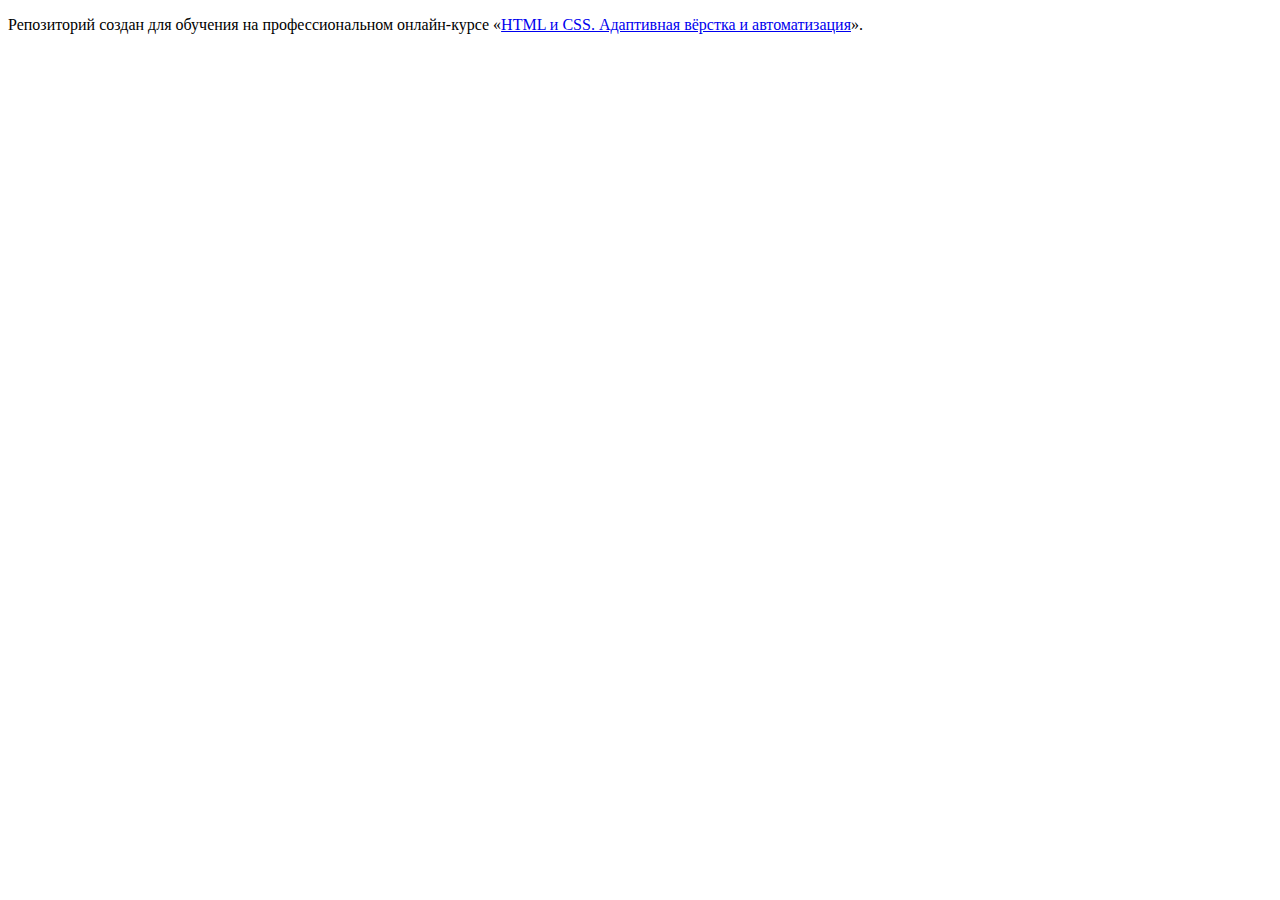
<file: 1/index.html>
<!DOCTYPE html>
<html lang="ru">
  <head>
    <meta charset="utf-8">
    <title>HTML Academy: Кэт энерджи</title>
    <base href="https://htmlacademy-adaptive.github.io/1700741-cat-energy-25/1/">
</head>
  <body>

    <p>Репозиторий создан для обучения на профессиональном онлайн‑курсе «<a href="https://htmlacademy.ru/intensive/adaptive">HTML и CSS. Адаптивная вёрстка и автоматизация</a>».</p>

  </body>
</html>
</file>
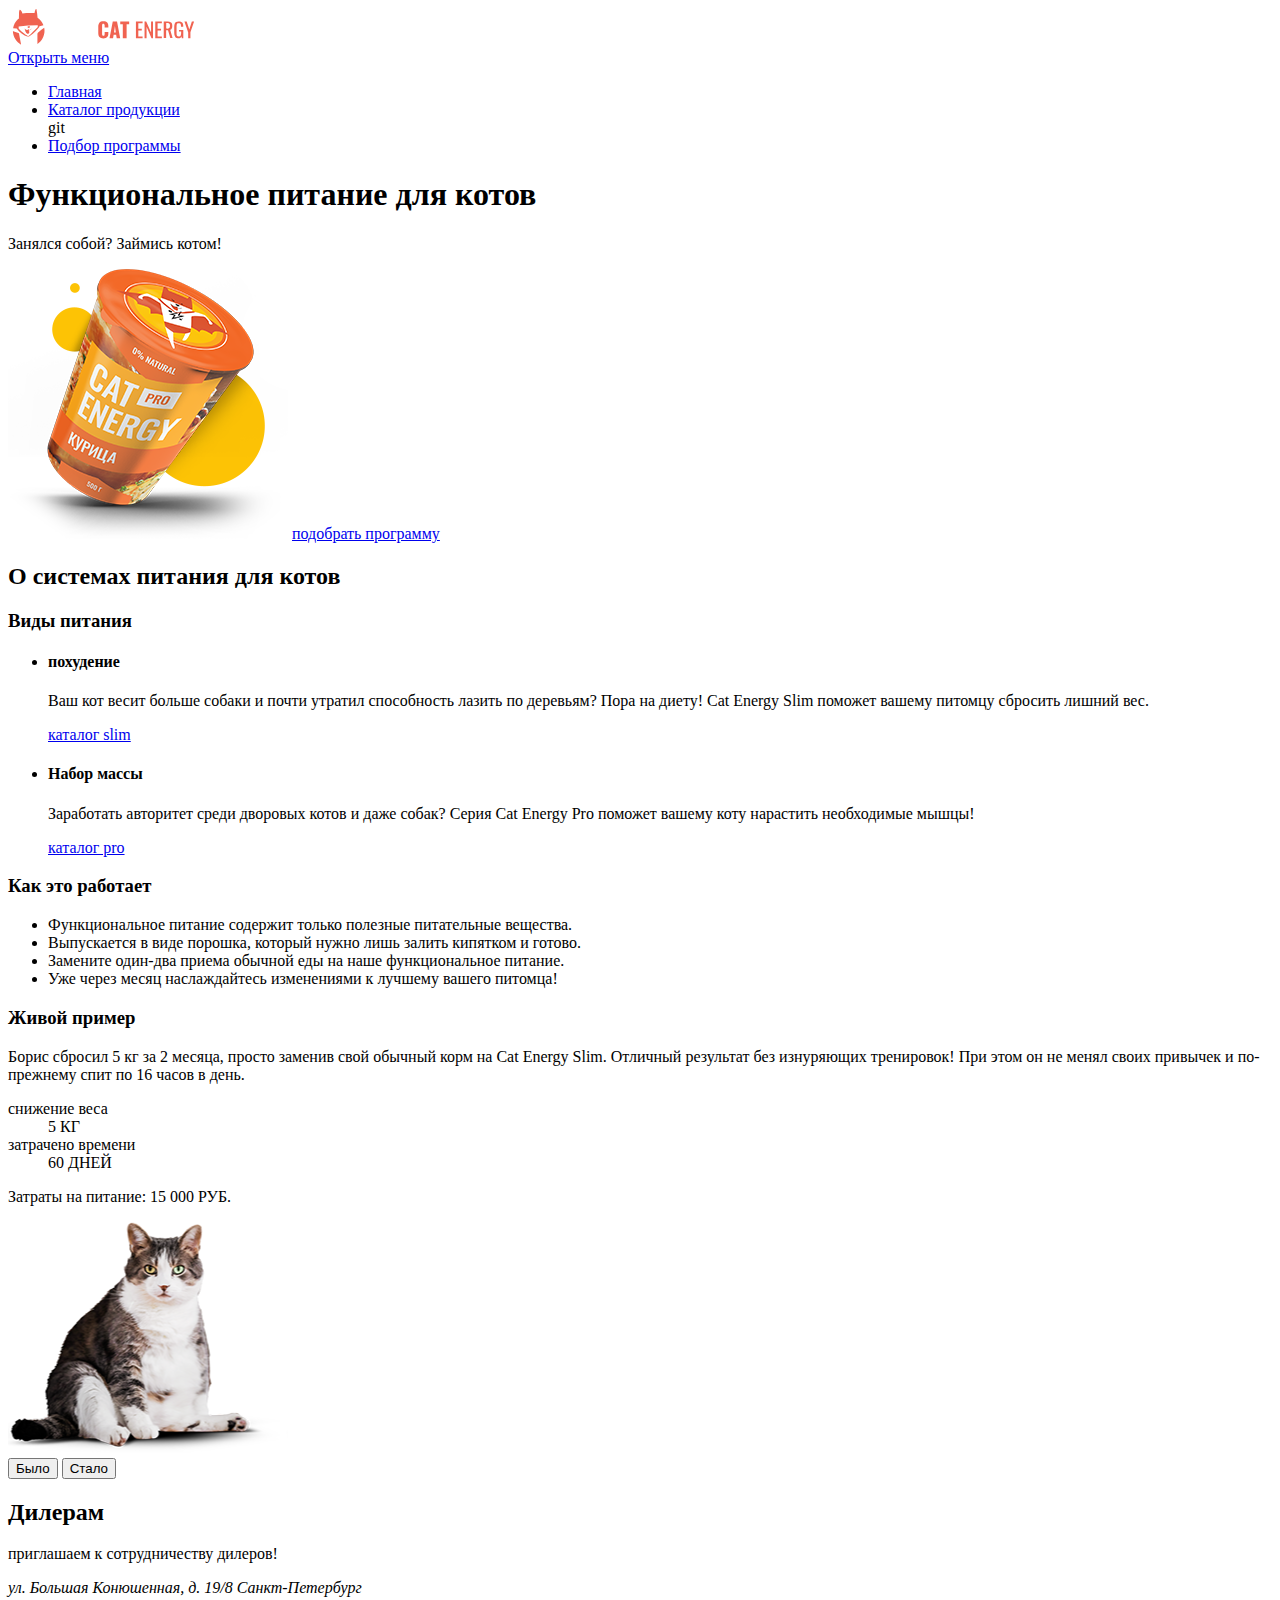
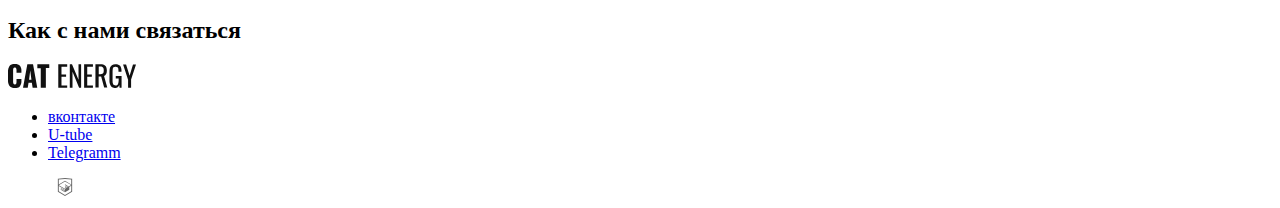
<file: 2/index.html>
<!DOCTYPE html>
<html class="page" lang="ru">

<head>
  <meta charset="UTF-8">
  <meta http-equiv="X-UA-Compatible" content="IE=edge">
  <meta name="viewport" content="width=device-width, initial-scale=1.0">
  <title>Document</title>
  <base href="https://htmlacademy-adaptive.github.io/1700741-cat-energy-25/2/">
</head>

<body class="page__body">
  <header class="main-header">
    <a class="main-header__logo-link" href="/">
      <img class="main-header__logo-image" src="img/logo-header.svg" width="191" height="37" alt="логотип cat energy">
    </a>
    <nav class="main-header__navigation navigation-mobile">
      <a class="navigation-mobile__toogle" href="form.html">
        <span class="visually-hidden">Открыть меню</span>
      </a>
      <ul class="navigation-mobile__list">
        <li class="navigation-mobile__item mobile-menu">
          <a class="mobile-menu__title" href="/">Главная</a>
        </li>
        <li class="navigation-mobile__item mobile-menu">
          <a class="mobile-menu__title" href="catalog.html">Каталог продукции</a>
        </li>
        git
        <li class="navigation-mobile__item mobile-menu">
          <a class="mobile-menu__title" href="form.html">Подбор программы</a>
        </li>
      </ul>
    </nav>
  </header>
  <main class="index-main">
    <section class="index-main__choose-programm choose-programm">
      <div class="choose-programm__wrapper">
        <h1 class="choose-programm__title">Функциональное питание для котов</h1>
        <p class="choose-programm__subtitle">Занялся собой? Займись котом!</p>
        <img class="choose-programm__image" src="img/catenergy.png" width="280" height="270" alt="Большая банка корма.">
        <a class="choose-programm__button button" href="form.html">
          подобрать программу
        </a>
      </div>
    </section>
    <h2 class="visually-hidden">О системах питания для котов</h2>
    <section class="index-main__sistems sistems">
      <h3 class="visually-hidden">Виды питания</h3>
      <ul class="sistems__list">
        <li class="sistems__item sistem">
          <div class="sistem__icon sistem__icon--slim">
          </div>
          <h4 class="sistem__title">похудение</h4>
          <p class="sistem__description">Ваш кот весит больше собаки и почти утратил способность лазить по деревьям?
            Пора на диету! Cat Energy Slim поможет вашему питомцу сбросить лишний вес.</p>
          <a class="sistem__link" href="/">каталог slim </a>
        </li>
        <li class="sistems__item sistem">
          <div class="sistem__icon sistem__icon--mass">
          </div>
          <h4 class="sistem__title">Набор массы</h4>
          <p class="sistem__description">Заработать авторитет среди дворовых котов и даже собак? Серия Cat Energy Pro
            поможет вашему коту нарастить необходимые мышцы!</p>
          <a class="sistem__link" href="/">каталог pro</a>
        </li>
      </ul>
    </section>
    <section class="index-main__how-it-work how-it-work">
      <h3 class="visually-hidden">Как это работает</h3>
      <ul class="how-it-work__list">
        <li class="how-it-work__item">
          Функциональное питание содержит только полезные питательные вещества.
        </li>
        <li class="how-it-work__item">
          Выпускается в виде порошка, который нужно лишь залить кипятком и готово. </li>
        <li class="how-it-work__item">
          Замените один-два приема обычной еды на наше функциональное питание.
        </li>
        <li class="how-it-work__item">
          Уже через месяц наслаждайтесь изменениями к лучшему вашего питомца!
        </li>
      </ul>
    </section>
    <section class="index-main__example example">
      <h3 class="example__title">Живой пример</h3>
      <p class="example__description">Борис сбросил 5 кг за 2 месяца, просто заменив свой обычный корм на Cat Energy
        Slim. Отличный результат без изнуряющих тренировок! При этом он не менял своих привычек и по-прежнему спит по 16
        часов в день. </p>
      <dl class="example__results results">
        <dt class="results__characteristic">снижение веса</dt>
        <dd class="results__value">5 КГ</dd>
        <dt class="results__characteristic">затрачено времени</dt>
        <dd class="results__value">60 ДНЕЙ</dd>
      </dl>
      <p class="example__expences">Затраты на питание: 15 000 РУБ.</p>
      <img class="example__image image" src="img/catboris.png" width="280" height="232" alt="Кот Борис">
      <div class="example__range example-range">
        <button class="example-range__button" type="button">
          Было</button>
        <button class="example-range__button" type="button">
          Стало</button>
      </div>
    </section>
  </main>
  <footer class="main-footer">
    <section class="main-footer__invitation invitation">
      <h2 class="invitation__title visually-hidden">Дилерам</h2>
      <p class="invitation__description">приглашаем к сотрудничеству дилеров!
      </p>
      <address class="invitation__address">ул. Большая Конюшенная, д. 19/8 Санкт-Петербург</address>
      <div class="invitation__map"></div>
    </section>
    <section class="main-footer__contacts contacts">
      <h2 class="visually-hidden">Как с нами связаться</h2>
      <a class="contacts__link contacts-link" href="/">
        <img class="contacts-link__image" src="img/logo.svg" width="128" height="24" alt="Логотип"></a>
      <ul class="contacts__list socials">
        <li class="contacts__item"><a class="contacts__link contacts__link--vk" href="/"><span
              class="visually-hidden">вконтакте</span></a>
        </li>
        <li class="contacts__item"><a class="contacts__link contacts__link--utube" href="/"><span
              class="visually-hidden">U-tube</span></a>
        </li>
        <li class="contacts__item"><a class="contacts__link contacts__link--telegramm" href="/"><span
              class="visually-hidden">Telegramm</span></a>
        </li>
      </ul>
      <a class="contacts__link logo-htmlacademy" href="https://htmlacademy.ru/intensive/adaptive">
        <img class="logo-htmlacademy__image" src="img/logohtmlacademy.svg" width="114" height="18"
          alt="Логотип HTMLACADEMY">
      </a>
    </section>
  </footer>
</body>

</html>
</file>
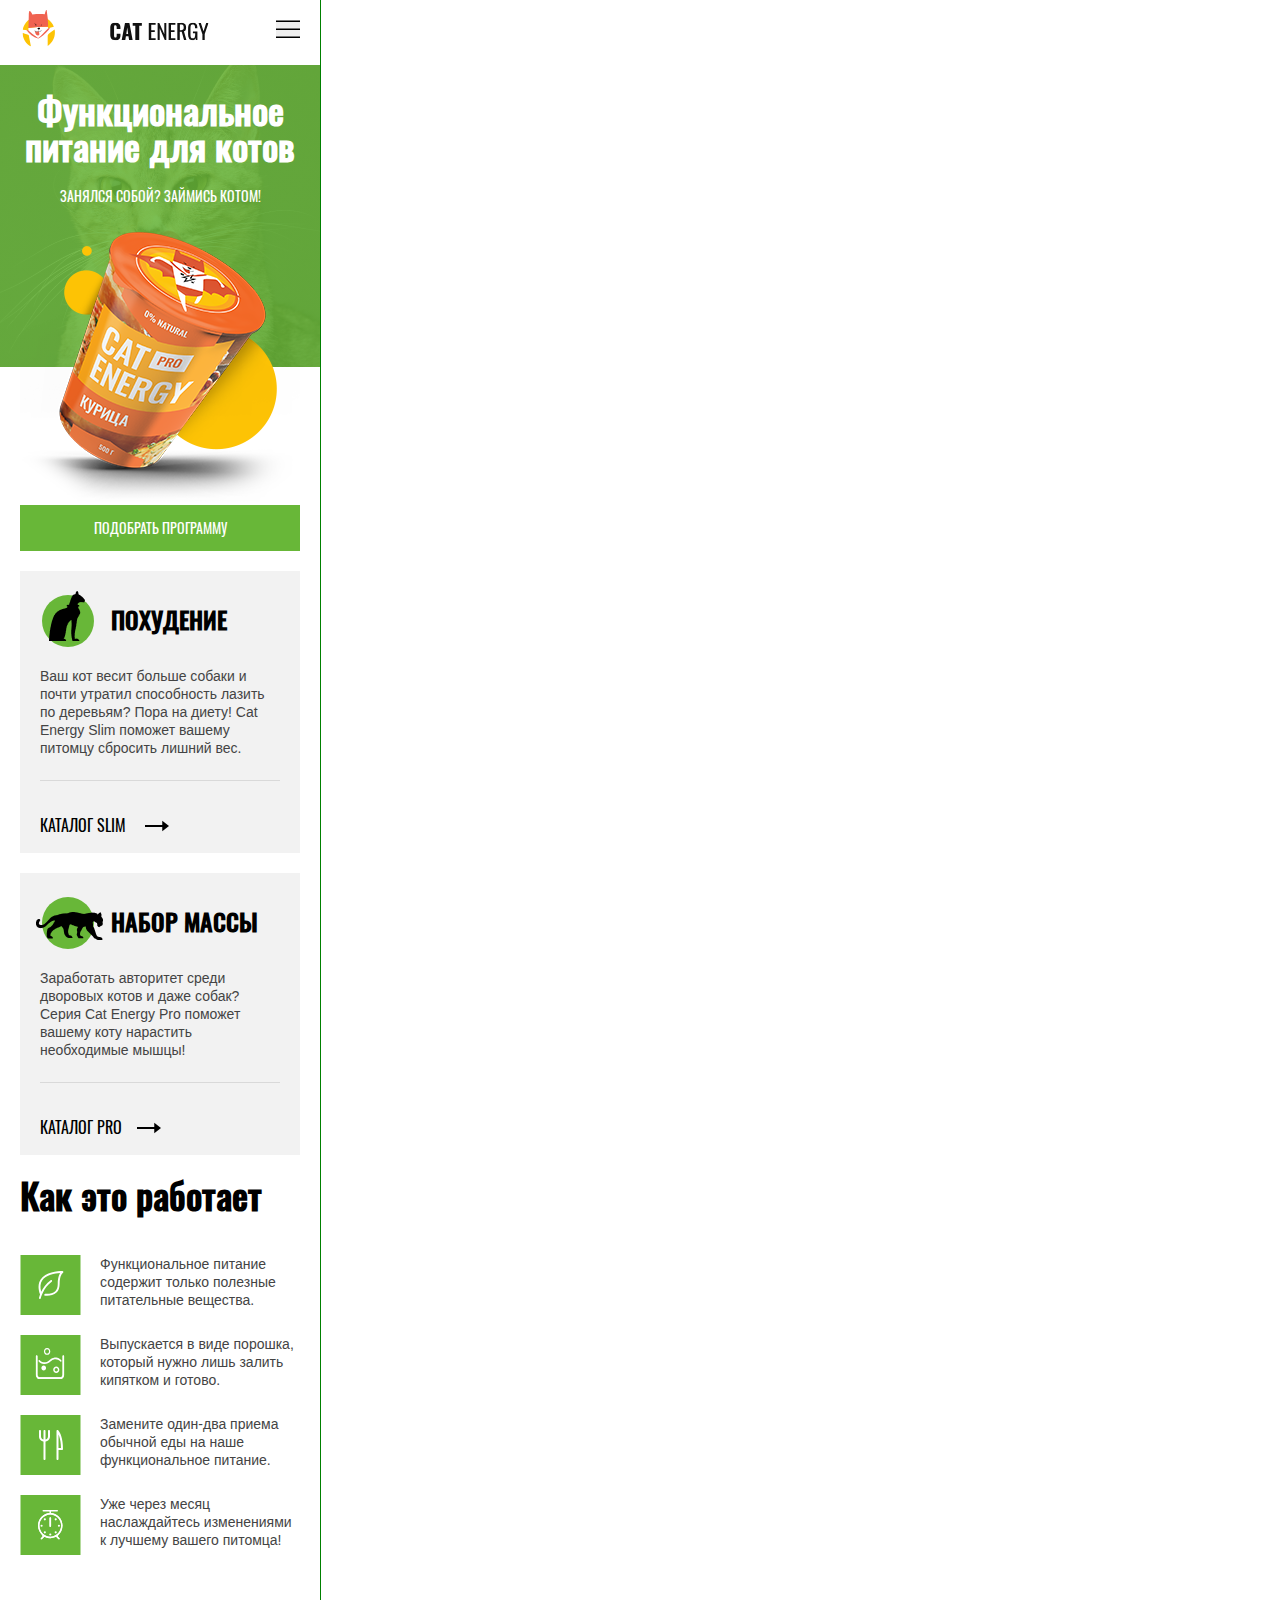
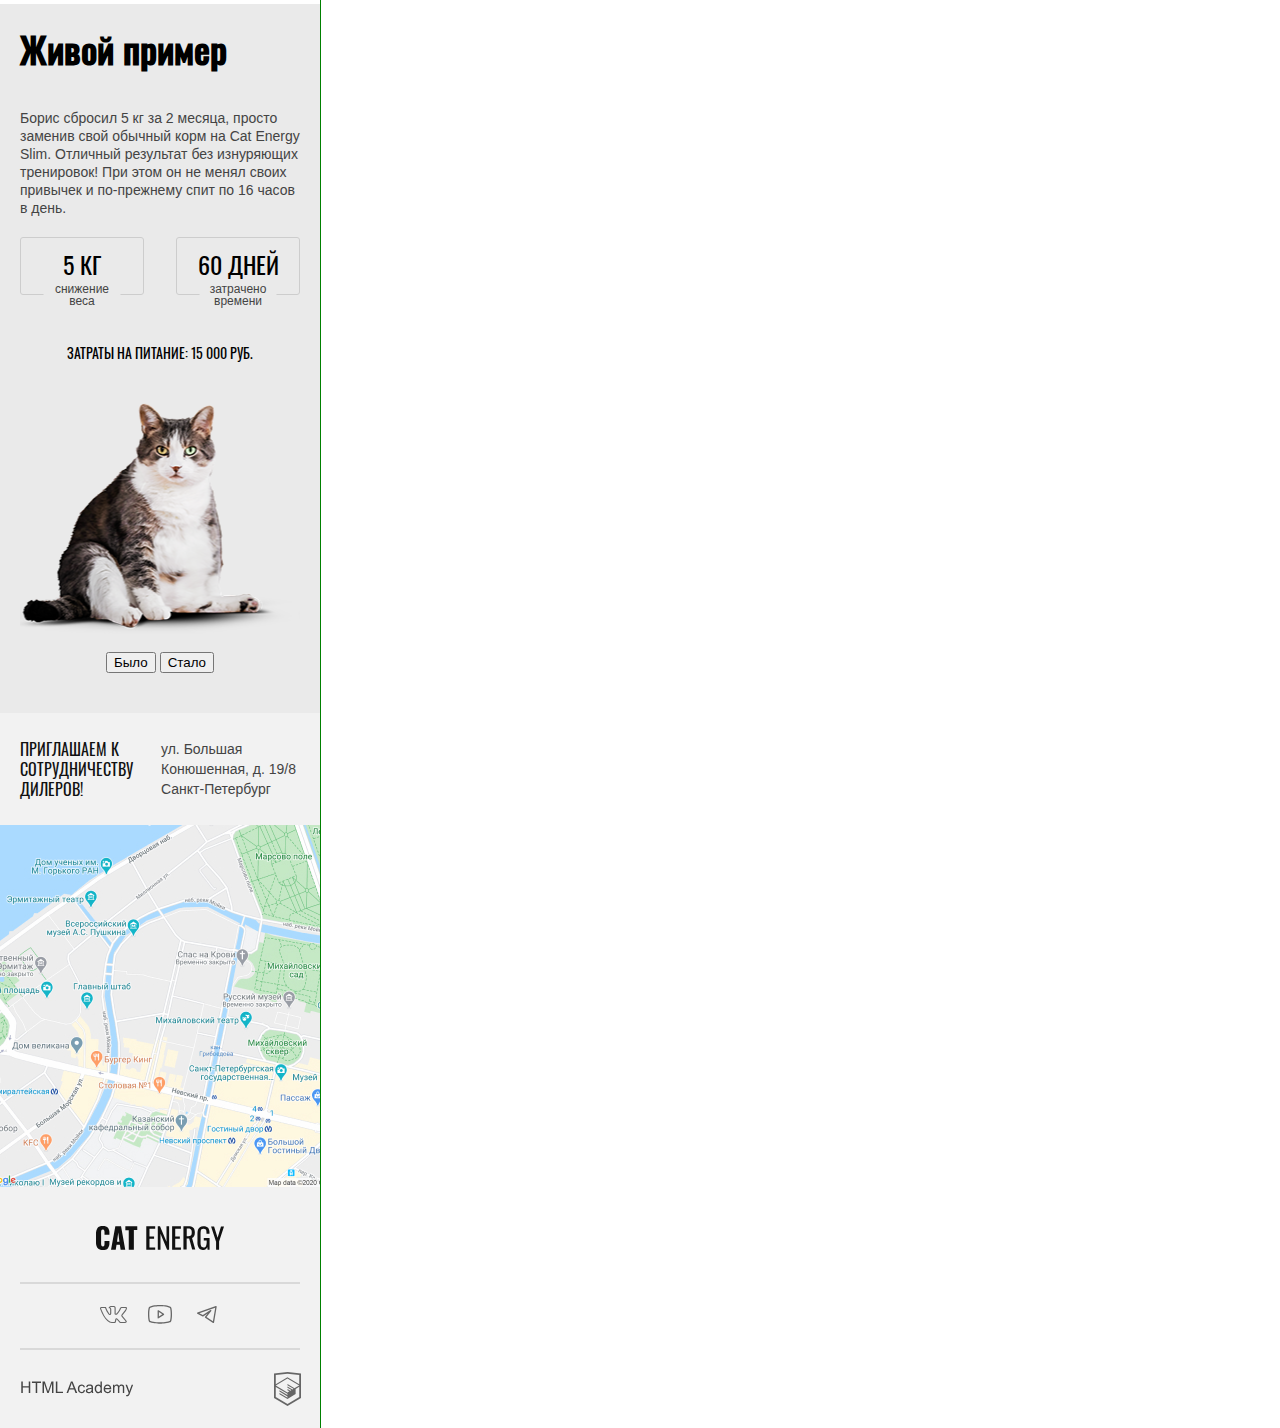
<file: 5/index.html>
<!DOCTYPE html>
<html class="page" lang="ru">

<head>
  <meta charset="UTF-8">
  <meta http-equiv="X-UA-Compatible" content="IE=edge">
  <meta name="viewport" content="width=device-width, initial-scale=1.0">
  <link rel="stylesheet" href="css/style.css">
  <title>Document</title>
  <base href="https://htmlacademy-adaptive.github.io/1700741-cat-energy-25/5/">
</head>

<body class="page__body">
  <header class="main-header">
    <a class="main-header__logo-link" href="/">
      <img class="main-header__logo-image" src="img/logo.svg" width="191" height="37" alt="логотип cat energy">
    </a>
    <nav class="main-header__navigation main-navigation">
      <button class="main-navigation__toogle" type="button">
        <span class="visually-hidden">Открыть меню</span>
      </button>
      <ul class="main-navigation__list hide">
        <li class="main-navigation__item">
          <a class="main-navigation__link" href="/">Главная</a>
        </li>
        <li class="main-navigation__item">
          <a class="main-navigation__link" href="catalog.html">Каталог продукции</a>
        </li>
        <li class="main-navigation__item">
          <a class="main-navigation__link" href="form.html">Подбор программы</a>
        </li>
      </ul>
    </nav>
  </header>
  <main class="index-main">
    <section class="index-main__choose-programm choose-programm">
      <div class="choose-programm__wrapper">
        <h1 class="choose-programm__title">Функциональ&shy;ное питание для котов</h1>
        <p class="choose-programm__subtitle">Занялся собой? Займись котом!</p>
      </div>
        <img class="choose-programm__image" src="img/catenergy.png" width="280" height="270" alt="Большая банка корма.">
        <a class="choose-programm__button button" href="form.html">
          подобрать программу
        </a>     
    </section>
    <h2 class="visually-hidden">О системах питания для котов</h2>
    <section class="index-main__sistems sistems">
      <h3 class="visually-hidden">Виды питания</h3>
      <ul class="sistems__list">
        <li class="sistems__item sistem">
            <div class="sistem__icon sistem__icon--slim">
            </div>
            <h4 class="sistem__title">похудение</h4>
          <p class="sistem__description">Ваш кот весит больше собаки и почти утратил способность лазить по деревьям?
            Пора на диету! Cat Energy Slim поможет вашему питомцу сбросить лишний вес.</p>
          <a class="sistem__link" href="/">каталог slim </a>
        </li>
        <li class="sistems__item sistem">
          <div class="sistem__icon sistem__icon--mass">
          </div>
          <h4 class="sistem__title">Набор массы</h4>
          <p class="sistem__description">Заработать авторитет среди дворовых котов и даже собак? Серия Cat Energy Pro
            поможет вашему коту нарастить необходимые мышцы!</p>
          <a class="sistem__link" href="/">каталог pro</a>
        </li>
      </ul>
    </section>
    <section class="index-main__how-it-work how-it-work">
      <h3 class="how-it-work__title">Как это работает</h3>
      <ul class="how-it-work__list">
        <li class="how-it-work__item how-it-work__item--iconleaf">
          Функциональное питание содержит только полезные питательные вещества.
        </li>
        <li class="how-it-work__item how-it-work__item--iconpowder">
          Выпускается в виде порошка, который нужно лишь залить кипятком и готово. </li>
        <li class="how-it-work__item how-it-work__item--iconspot">
          Замените один-два приема обычной еды на наше функциональное питание.
        </li>
        <li class="how-it-work__item how-it-work__item--iconwatch">
          Уже через месяц наслаждайтесь изменениями к лучшему вашего питомца!
        </li>
      </ul>
    </section>
    <section class="index-main__example example">
      <h3 class="example__title">Живой пример</h3>
      <p class="example__description">Борис сбросил 5 кг за 2 месяца, просто заменив свой обычный корм на Cat Energy
        Slim. Отличный результат без изнуряющих тренировок! При этом он не менял своих привычек и по-прежнему спит по 16
        часов в день. </p>
      <dl class="example__results results">
        <div class="results__wrapper">
        <dt class="results__characteristic">снижение веса</dt>
        <dd class="results__value">5 КГ</dd>
      </div>
      <div class="results__wrapper">
        <dt class="results__characteristic">затрачено времени</dt>
        <dd class="results__value">60 ДНЕЙ</dd>
      </div>      
      </dl>
      <p class="example__expences">Затраты на питание: 15 000 РУБ.</p>
      <img class="example__image example__image--was" src="img/catboris.png" width="280" height="232" alt="Кот Борис толстый">
      <img class="example__image example__image--become" src="img/catboris.png" width="280" height="232" alt="Кот Борис худой">
      <div class="example__range example-range">
        <button class="example-range__button" type="button">
          Было</button>
        <button class="example-range__button" type="button">
          Стало</button>
      </div>
    </section>
  </main>
  <footer class="main-footer">
    <section class="main-footer__invitation invitation">
      <h2 class="invitation__title visually-hidden">Дилерам</h2>
      <p class="invitation__description">приглашаем к сотрудниче&shy;ству дилеров!
      </p>
      <address class="invitation__address">ул. Большая Конюшенная, д. 19/8 Санкт-Петербург</address>      
    </section>
    <section class="main-footer__map">
      <h2 class="visually-hidden">Карта</h2>
    </section>
    <section class="main-footer__contacts contacts">
      <h2 class="visually-hidden">Как с нами связаться</h2>
      <a class="contacts__link contacts-link" href="/">
        <img class="contacts-link__image" src="img/footer-logo.svg" width="128" height="24" alt="Логотип">
      </a>
      <ul class="contacts__list socials">
        <li class="contacts__item"><a class="socials__link socials__link--vk" href="/"><span
              class="visually-hidden">вконтакте</span></a>
        </li>
        <li class="contacts__item"><a class="socials__link socials__link--utube" href="/"><span
              class="visually-hidden">U-tube</span></a>
        </li>
        <li class="contacts__item"><a class="socials__link socials__link--telegramm" href="/"><span
              class="visually-hidden">Telegramm</span></a>
        </li>
      </ul>
      <a class="contacts__link-htmlacademy" href="https://htmlacademy.ru/intensive/adaptive">
        <img class="contacts__htmlacademy-image" src="img/logo-htmlacademy.svg" width="114" height="18"
          alt="Логотип HTMLACADEMY">
      </a>
    </section>
  </footer>
</body>

</html>
</file>
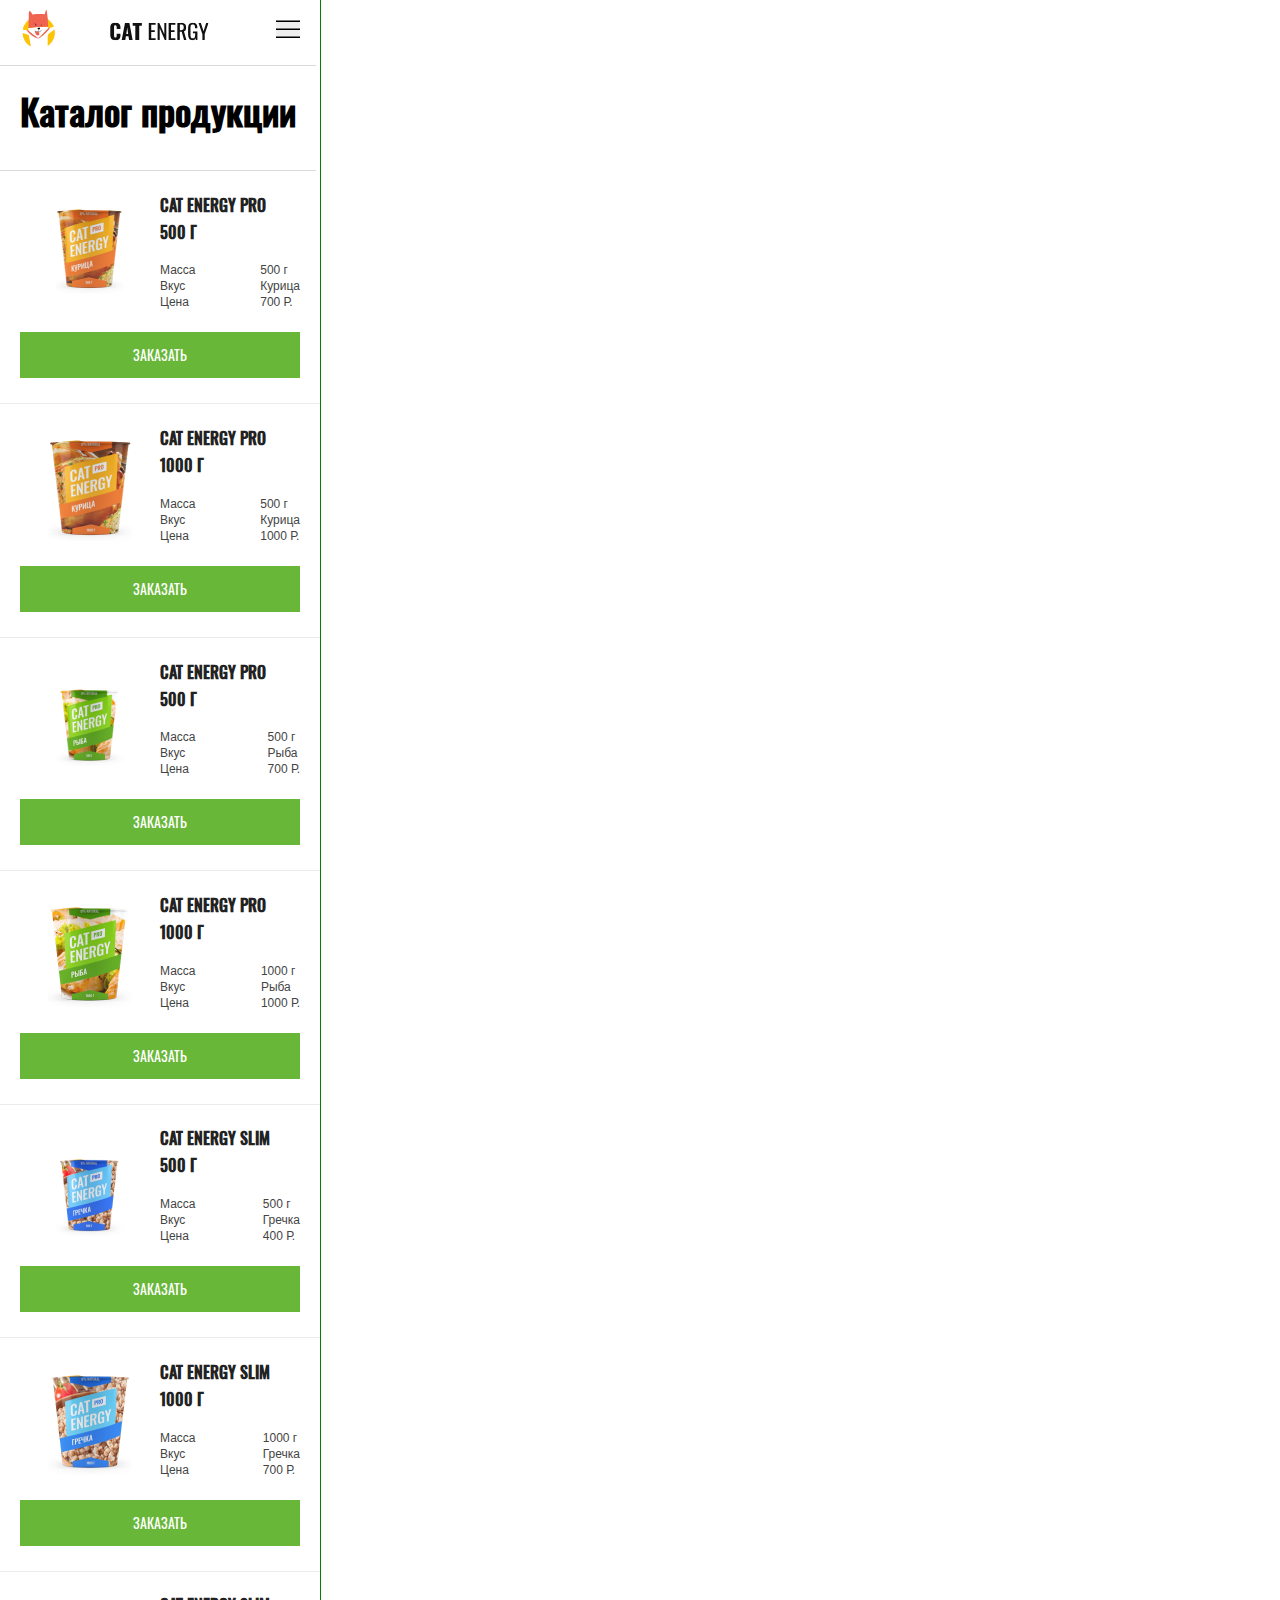
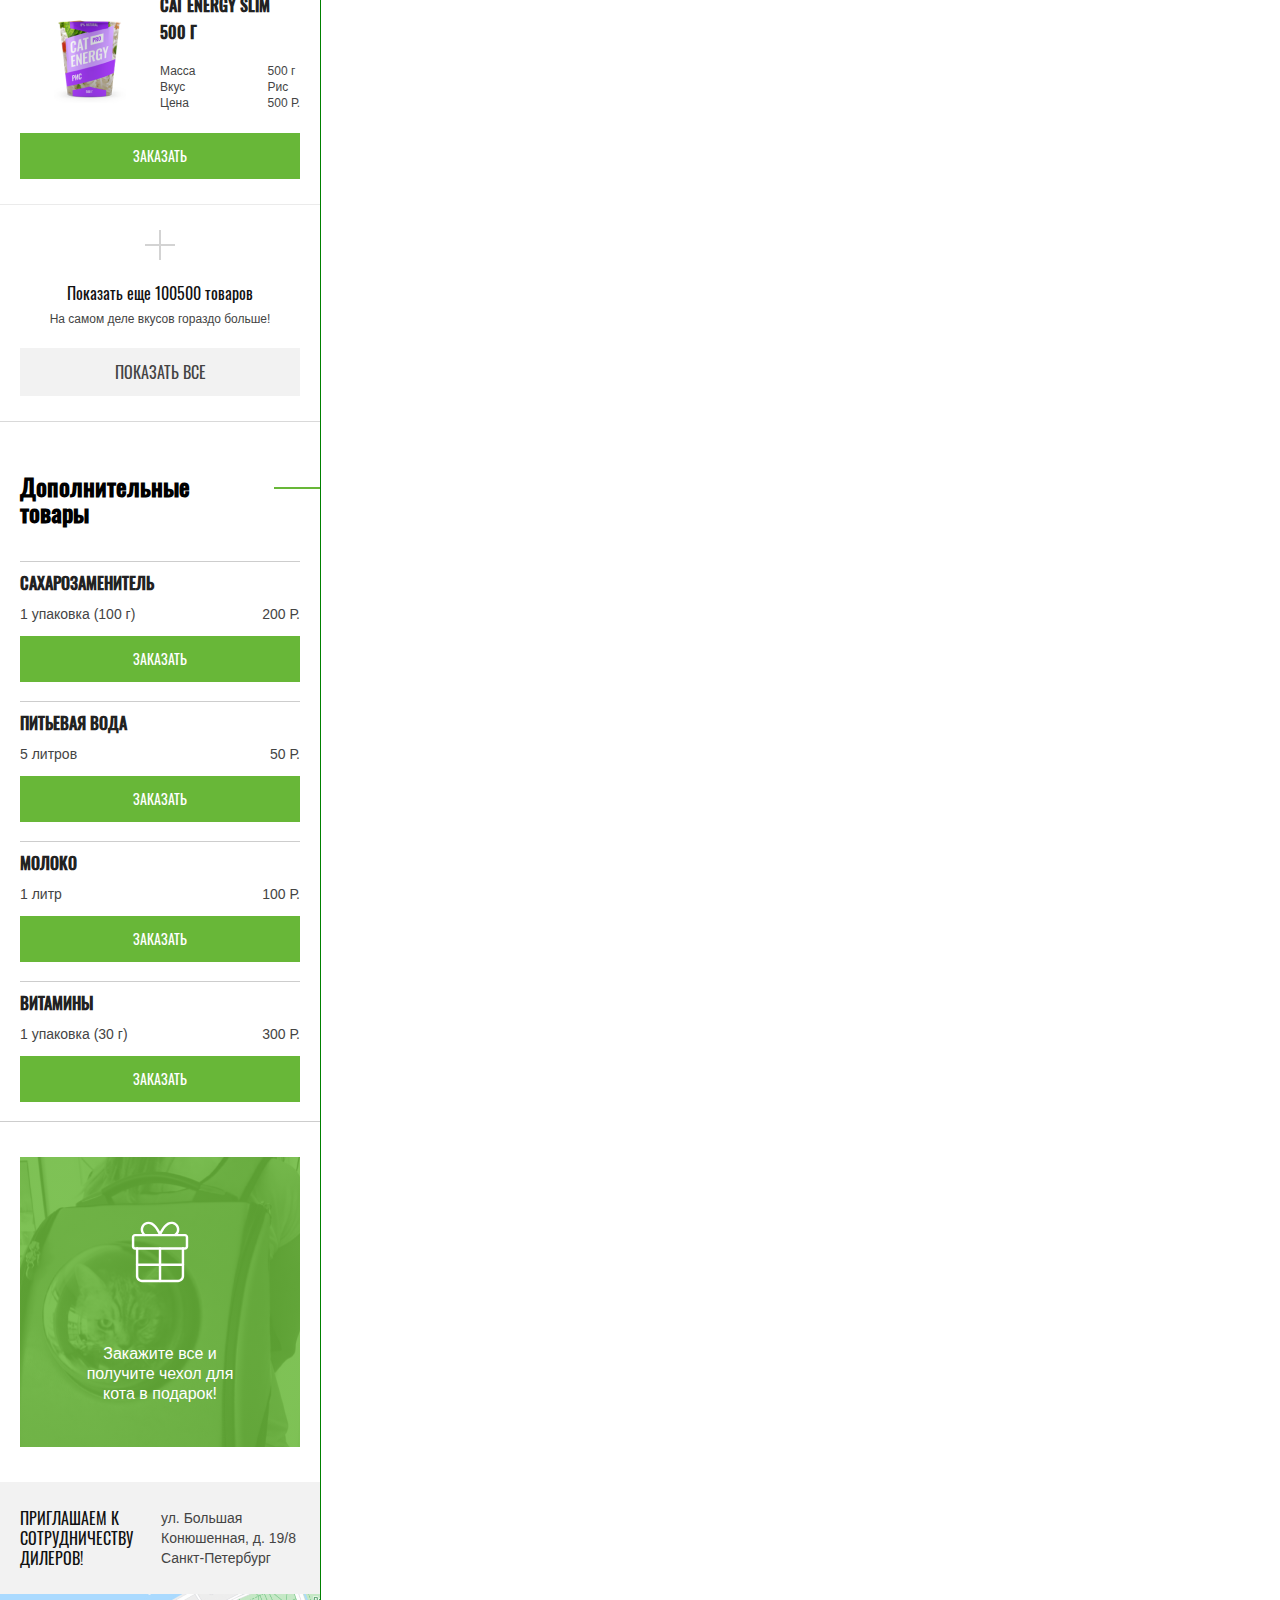
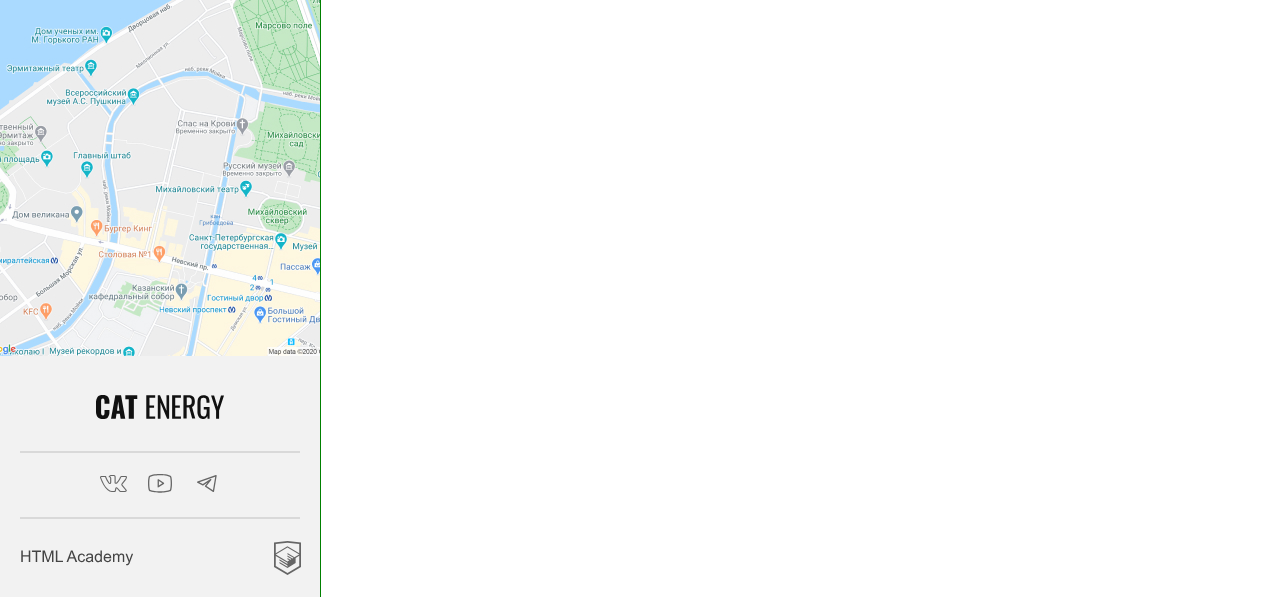
<file: 5/catalog.html>
<!DOCTYPE html>
<html class="page" lang="ru">

<head>
  <meta charset="UTF-8">
  <meta http-equiv="X-UA-Compatible" content="IE=edge">
  <meta name="viewport" content="width=device-width, initial-scale=1.0">
  <link rel="stylesheet" href="css/style.css">
  <title>Document</title>
  <base href="https://htmlacademy-adaptive.github.io/1700741-cat-energy-25/5/">
</head>

<body class="page__body">
  <header class="main-header">
    <a class="main-header__logo-link" href="/">
      <img class="main-header__logo-image" src="img/logo.svg" width="191" height="37" alt="логотип cat energy">
    </a>
    <nav class="main-header__navigation main-navigation">
      <button class="main-navigation__toogle" type="button">
        <span class="visually-hidden">Открыть меню</span>
      </button>
      <ul class="main-navigation__list hide">
        <li class="main-navigation__item">
          <a class="main-navigation__link" href="/">Главная</a>
        </li>
        <li class="main-navigation__item">
          <a class="main-navigation__link" href="catalog.html">Каталог продукции</a>
        </li>
        <li class="main-navigation__item">
          <a class="main-navigation__link" href="form.html">Подбор программы</a>
        </li>
      </ul>
    </nav>
  </header>
  <main class="catalog-main">
    <h1 class="catalog-main__main-title main-title">Каталог продукции</h1>
    <section class="catalog-main__catalog catalog">
      <h2 class="visually-hidden">Основные товары</h2>
      <div class="catalog__item product">
        <h3 class="product__title"><a class="product__link-title" href="product-page.html">
            Cat Energy PRO 500 г</a></h3>
        <dl class="product__characteristics">
          <dt class="product__parameter">
            Масса
          </dt>
          <dd class="product__value">
            500 г
          </dd>
          <dt class="product__parameter">
            Вкус
          </dt>
          <dd class="product__value">
            Курица
          </dd>
          <dt class="product__parameter">
            Цена
          </dt>
          <dd class="product__value">
            700 Р.
          </dd>
        </dl>
        <a class="product__link-image" href="product-page.html">
          <img class="product__image" src="img/product-han-500.png" width="140" height="112"
            alt="Питание с курицей 500 грамм.">
        </a>
        <a class="product__button button" href="form.html">Заказать</a>
      </div>
      <div class="catalog__item product">
        <h3 class="product__title">
          <a class="product__link-title" href="product-page.html">
            Cat Energy PRO 1000 г</a>
        </h3>
        <dl class="product__characteristics">
          <dt class="product__parameter">
            Масса
          </dt>
          <dd class="product__value">
            500 г
          </dd>
          <dt class="product__parameter">
            Вкус
          </dt>
          <dd class="product__value">
            Курица
          </dd>
          <dt class="product__parameter">
            Цена
          </dt>
          <dd class="product__value">
            1000 Р.
          </dd>
        </dl>
        <a class="product__link-image" href="product-page.html">
          <img class="product__image" src="img/product-han-1000.png" width="140" height="112"
            alt="питание с курицей 1000 грамм.">
        </a>
        <a class="product__button button" href="form.html">Заказать</a>
      </div>
      <div class="catalog__item product">
        <h3 class="product__title"><a class="product__link-title" href="product-page.html">
            Cat Energy PRO 500 г</a></h3>
        <dl class="product__characteristics">
          <dt class="product__parameter">
            Масса
          </dt>
          <dd class="product__value">
            500 г
          </dd>
          <dt class="product__parameter">
            Вкус
          </dt>
          <dd class="product__value">
            Рыба
          </dd>
          <dt class="product__parameter">
            Цена
          </dt>
          <dd class="product__value">
            700 Р.
          </dd>
        </dl>
        <a class="product__link-image" href="product-page.html">
          <img class="product__image" src="img/product-fish-500.png" width="140" height="112"
            alt="Питание с рыбой 500 грамм.">
        </a>
        <a class="product__button button" href="form.html">Заказать</a>
      </div>
      <div class="catalog__item product">

        <h3 class="product__title">
          <a class="product__link-title" href="product-page.html">
            Cat Energy PRO 1000 г</a>
        </h3>
        <dl class="product__characteristics">
          <dt class="product__parameter">
            Масса
          </dt>
          <dd class="product__value">
            1000 г
          </dd>
          <dt class="product__parameter">
            Вкус
          </dt>
          <dd class="product__value">
            Рыба
          </dd>
          <dt class="product__parameter">
            Цена
          </dt>
          <dd class="product__value">
            1000 Р.
          </dd>
        </dl>
        <a class="product__link-image" href="product-page.html">
          <img class="product__image" src="img/product-fish-1000.png" width="140" height="112"
            alt="Питание с рыбой 1000 грамм">
        </a>
        <a class="product__button button" href="form.html">Заказать</a>
      </div>
      <div class="catalog__item product">

        <h3 class="product__title">
          <a class="product__link-title" href="product-page.html">
            Cat Energy SLIM 500 г</a>
        </h3>
        <dl class="product__characteristics">
          <dt class="product__parameter">
            Масса
          </dt>
          <dd class="product__value">
            500 г
          </dd>
          <dt class="product__parameter">
            Вкус
          </dt>
          <dd class="product__value">
            Гречка
          </dd>
          <dt class="product__parameter">
            Цена
          </dt>
          <dd class="product__value">
            400 Р.
          </dd>
        </dl>
        <a class="product__link-image" href="product-page.html">
          <img class="product__image" src="img/product-buckwheat-500.png" width="140" height="112"
            alt="Питание с гречкой 500 грамм.">
        </a>
        <a class="product__button button" href="form.html">Заказать</a>
      </div>
      <div class="catalog__item product">

        <h3 class="product__title">
          <a class="product__link-title" href="product-page.html">
            Cat Energy SLIM 1000 г</a>
        </h3>
        <dl class="product__characteristics">
          <dt class="product__parameter">
            Масса
          </dt>
          <dd class="product__value">
            1000 г
          </dd>
          <dt class="product__parameter">
            Вкус
          </dt>
          <dd class="product__value">
            Гречка
          </dd>
          <dt class="product__parameter">
            Цена
          </dt>
          <dd class="product__value">
            700 Р.
          </dd>
        </dl>
        <a class="product__link-image" href="product-page.html">
          <img class="product__image" src="img/product-buckwheat-1000.png" width="140" height="112"
            alt="Питание с гречкой 1000 грамм.">
        </a>
        <a class="product__button button" href="form.html">Заказать</a>
      </div>
      <div class="catalog__item product">
        <h3 class="product__title">
          <a class="product__link-title" href="product-page.html">
            Cat Energy SLIM 500 г</a>
        </h3>
        <dl class="product__characteristics">
          <dt class="product__parameter">
            Масса
          </dt>
          <dd class="product__value">
            500 г
          </dd>
          <dt class="product__parameter">
            Вкус
          </dt>
          <dd class="product__value">
            Рис
          </dd>
          <dt class="product__parameter">
            Цена
          </dt>
          <dd class="product__value">
            500 Р.
          </dd>
        </dl>
        <a class="product__link-image" href="product-page.html">
          <img class="product__image" src="img/product-rice-500.png" width="140" height="112"
            alt="Питание с рисом 500 грамм.">
        </a>
        <a class="product__button button" href="form.html">Заказать</a>
      </div>
      <div class="catalog-main__show-more show-more">
        <div class="show-more__plus"></div>
        <span class="show-more__title">Показать еще 100500 товаров</span>
        <p class="show-more__description">На самом деле вкусов гораздо больше!</p>
        <a class="show-more__button button" href="catalog.html">Показать все</a>
      </div>
    </section>
    <section class="catalog-main__additional-goods additional-goods">
      <h2 class="additional-goods__title"><span class="additional-goods__title-content">Дополнительные товары</span></h2>
      <ul class="additional-goods__list">
        <li class="additional-goods__item additional-product">
          <h3 class="additional-product__title">Сахарозаменитель</h3>
          <p class="additional-product__description">
          <dl class="additional-product__characteristics">
            <dt class="additional-product__parameter">
              1 упаковка (100 г)
            </dt>
            <dd class="additional-product__price">
              200 Р.
            </dd>
          </dl>
          <a class="additional-product__button button" href="form.html">Заказать</a>
        </li>
        <li class="additional-goods__item additional-product">
          <h3 class="additional-product__title">Питьевая вода</h3>
          <p class="additional-product__description">
          <dl class="additional-product__characteristics">
            <dt class="additional-product__parameter">
              5 литров
            </dt>
            <dd class="additional-product__price">
              50 Р.
            </dd>
          </dl>
          <a class="additional-product__button button" href="form.html">Заказать</a>
        </li>
        <li class="additional-goods__item additional-product">
          <h3 class="additional-product__title">Молоко</h3>
          <p class="additional-product__description">
          <dl class="additional-product__characteristics">
            <dt class="additional-product__parameter">
              1 литр
            </dt>
            <dd class="additional-product__value">
              100 Р.
            </dd>
          </dl>
          <a class="additional-product__button button" href="form.html">Заказать</a>
        </li>
        <li class="additional-goods__item additional-product">
          <h3 class="additional-product__title">витамины</h3>
          <p class="additional-product__description">
          <dl class="additional-product__characteristics">
            <dt class="additional-product__parameter">
              1 упаковка (30 г)
            </dt>
            <dd class="additional-product__price">
              300 Р.
            </dd>
          </dl>
          <a class="additional-product__button button" href="form.html">Заказать</a>
        </li>
      </ul>
    </section>
    <section class="catalog-main__gift gift">
      <h2 class="visually-hidden">Подарок к покупке</h2>
      <p class="gift__description">Закажите все
        и получите чехол для
        кота в подарок!</p>
    </section>
  </main>
  <footer class="main-footer">
    <section class="main-footer__invitation invitation">
      <h2 class="invitation__title visually-hidden">Дилерам</h2>
      <p class="invitation__description">приглашаем к сотрудниче&shy;ству дилеров!
      </p>
      <address class="invitation__address">ул. Большая Конюшенная, д. 19/8 Санкт-Петербург</address>      
    </section>
    <section class="main-footer__map">
      <h2 class="visually-hidden">Карта</h2>
    </section>
    <section class="main-footer__contacts contacts">
      <h2 class="visually-hidden">Как с нами связаться</h2>
      <a class="contacts__link contacts-link" href="/">
        <img class="contacts-link__image" src="img/footer-logo.svg" width="128" height="24" alt="Логотип">
      </a>
      <ul class="contacts__list socials">
        <li class="contacts__item"><a class="socials__link socials__link--vk" href="/"><span
              class="visually-hidden">вконтакте</span></a>
        </li>
        <li class="contacts__item"><a class="socials__link socials__link--utube" href="/"><span
              class="visually-hidden">U-tube</span></a>
        </li>
        <li class="contacts__item"><a class="socials__link socials__link--telegramm" href="/"><span
              class="visually-hidden">Telegramm</span></a>
        </li>
      </ul>
      <a class="contacts__link-htmlacademy" href="https://htmlacademy.ru/intensive/adaptive">
        <img class="contacts__htmlacademy-image" src="img/logo-htmlacademy.svg" width="114" height="18"
          alt="Логотип HTMLACADEMY">
      </a>
    </section>
  </footer>
</body>

</html>
</file>
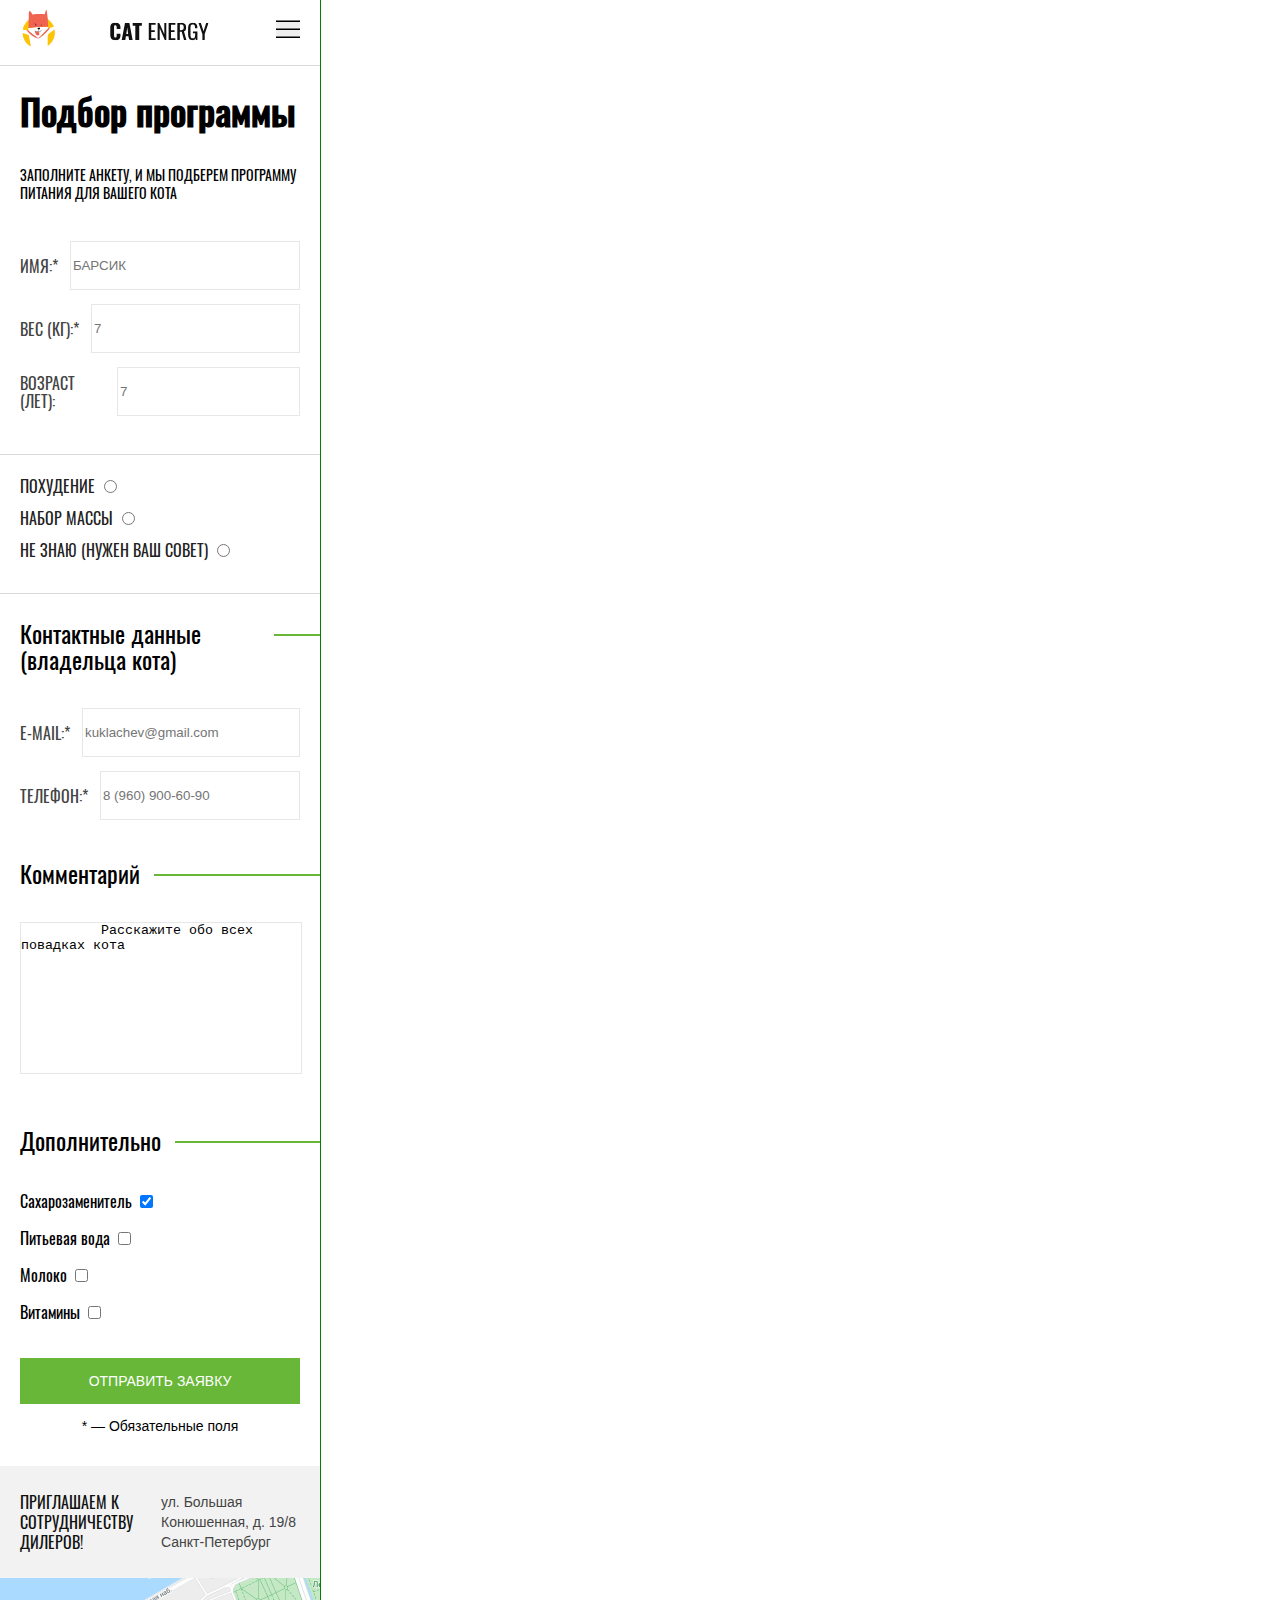
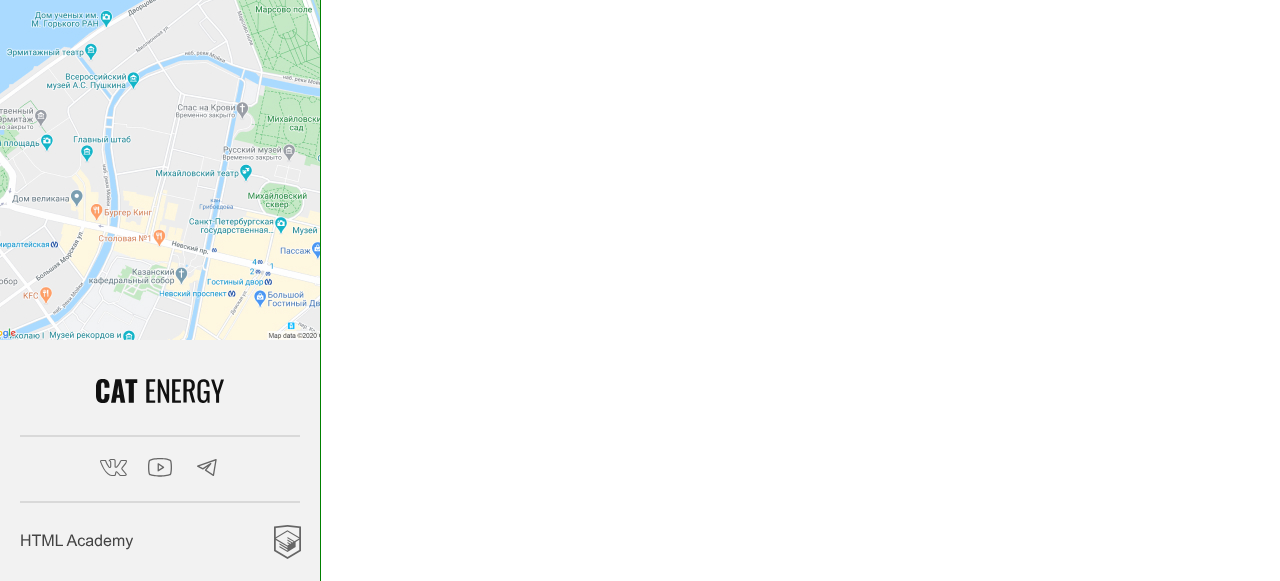
<file: 5/form.html>
<!DOCTYPE html>
<html class="page" lang="ru">

<head>
  <meta charset="UTF-8">
  <meta http-equiv="X-UA-Compatible" content="IE=edge">
  <meta name="viewport" content="width=device-width, initial-scale=1.0">
  <link rel="stylesheet" href="css/style.css">
  <title>Document</title>
  <base href="https://htmlacademy-adaptive.github.io/1700741-cat-energy-25/5/">
</head>

<body class="page__body">
  <header class="main-header">
    <a class="main-header__logo-link" href="/">
      <img class="main-header__logo-image" src="img/logo.svg" width="191" height="37" alt="логотип cat energy">
    </a>
    <nav class="main-header__navigation main-navigation">
      <button class="main-navigation__toogle" type="button">
        <span class="visually-hidden">Открыть меню</span>
      </button>
      <ul class="main-navigation__list hide">
        <li class="main-navigation__item">
          <a class="main-navigation__link" href="/">Главная</a>
        </li>
        <li class="main-navigation__item">
          <a class="main-navigation__link" href="catalog.html">Каталог продукции</a>
        </li>
        <li class="main-navigation__item">
          <a class="main-navigation__link" href="form.html">Подбор программы</a>
        </li>
      </ul>
    </nav>
  </header>
  <main class="form-main">
    <h1 class="form-main__main-title main-title">Подбор программы</h1>
    <p class="form-main__description">Заполните анкету, и мы подберем
      программу питания для вашего кота</p>
    <form class="form-main__form form" action="https://echo.htmlacademy.ru" method="post">
      <fieldset class="form__cat-data-fieldset">
        <legend class="visually-hidden">Данные кота</legend>
        <label class="form__cat-data">
          <span class="form__label">ИМЯ:*</span>
          <input class="form__input" type="text" placeholder="БАРСИК" required>
        </label>
        <label class="form__cat-data">
          <span class="form__label">Вес (кг):*</span>
          <input class="form__input" type="text" placeholder="7" required>
        </label>
        <label class="form__cat-data">
          <span class="form__label">Возраст (лет):</span>          
          <input class="form__input" type="text" placeholder="7">
        </label>
      </fieldset>
      <fieldset class="form__target-fieldset">
        <legend class="visually-hidden">Цели</legend>
        <label class="form__target">Похудение
          <input class="form__target-input input-radio" type="radio" name="target" value="slim">
        </label>
        <label class="form__target">Набор массы
          <input class="form__target-input input-radio" type="radio" name="target" value="mass">
        </label>
        <label class="form__target">Не знаю (Нужен ваш совет)
          <input class="form__target-input input-radio" type="radio" name="target" value="I-dont-know">
        </label>
      </fieldset>
      <fieldset class="form__owner-data-fieldset">
        <legend class="form__subtitle"><span class="form__subtitle-content">Контактные данные (владельца кота)</span>
          </legend>
        <label class="form__owner-data">
          <span class="form__label">E-mail:*</span>
          <input class="form__input" type="email" placeholder="kuklachev@gmail.com" required>
        </label>
        <label class="form__owner-data">
          <span class="form__label">Телефон:*</span>
          <input class="form__input" type="tel" placeholder="8 (960) 900-60-90" required>
        </label>
      </fieldset>
      <fieldset class="form__comment-fieldset">
        <legend class="form__subtitle"><span class="form__subtitle-content">Комментарий</span></legend>
        <textarea class="form__comment-textarea textarea" name="comment">
          Расскажите обо всех повадках кота
        </textarea>
      </fieldset>
      <fieldset class="form__additionally">
        <legend class="form__subtitle"><span class="form__subtitle-content">Дополнительно</span></legend>
        <label class="form__checkbox-label checkbox-label">Cахарозаменитель
          <input class="form__checkbox-input checkbox-input-checked" type="checkbox" name="additional-goods"
            value="sweetener" checked>
        </label>
        <label class="form__checkbox-label checkbox-label">Питьевая вода
          <input class="form__checkbox-input checkbox-input" type="checkbox" name="additional-goods" value="water">
        </label>
        <label class="form__checkbox-label checkbox-label">Молоко
          <input class="form__checkbox-input checkbox-input" type="checkbox" name="additional-goods" value="milk">
        </label>
        <label class="form__checkbox-label checkbox-label">Витамины
          <input class="form__checkbox-input checkbox-input" type="checkbox" name="additional-goods" value="vitamins">
        </label>
      </fieldset>
      <button class="form__button button" type="submit">Отправить заявку</button>
      <p class="form-main__footnote">* — Обязательные поля</p>
    </form>
  </main>
  <footer class="main-footer">
    <section class="main-footer__invitation invitation">
      <h2 class="invitation__title visually-hidden">Дилерам</h2>
      <p class="invitation__description">приглашаем к сотрудниче&shy;ству дилеров!
      </p>
      <address class="invitation__address">ул. Большая Конюшенная, д. 19/8 Санкт-Петербург</address>      
    </section>
    <section class="main-footer__map">
      <h2 class="visually-hidden">Карта</h2>
    </section>
    <section class="main-footer__contacts contacts">
      <h2 class="visually-hidden">Как с нами связаться</h2>
      <a class="contacts__link contacts-link" href="/">
        <img class="contacts-link__image" src="img/footer-logo.svg" width="128" height="24" alt="Логотип">
      </a>
      <ul class="contacts__list socials">
        <li class="contacts__item"><a class="socials__link socials__link--vk" href="/"><span
              class="visually-hidden">вконтакте</span></a>
        </li>
        <li class="contacts__item"><a class="socials__link socials__link--utube" href="/"><span
              class="visually-hidden">U-tube</span></a>
        </li>
        <li class="contacts__item"><a class="socials__link socials__link--telegramm" href="/"><span
              class="visually-hidden">Telegramm</span></a>
        </li>
      </ul>
      <a class="contacts__link-htmlacademy" href="https://htmlacademy.ru/intensive/adaptive">
        <img class="contacts__htmlacademy-image" src="img/logo-htmlacademy.svg" width="114" height="18"
          alt="Логотип HTMLACADEMY">
      </a>
    </section>
  </footer>
</body>

</html>
</file>
<file: 5/css/style.css>
@charset "UTF-8";
@font-face {
  font-family: "Oswald";
  src: local("oswald"), url("../fonts/oswaldmedium.woff2") format("woff2"), url("../fonts/oswaldmedium.woff") format("woff");
  font-style: normal;
  font-weight: 500;
}
@font-face {
  font-family: "Oswald";
  src: local("Oswald"), url("../fonts/oswaldregular.woff2") format("woff2"), url("../fonts/oswaldregular.woff") format("woff");
  font-style: normal;
  font-weight: 400;
}
.page {
  position: relative;
  min-width: 320px;
  width: 320px;
  min-height: 100%;
  margin: 0;
  padding: 0;
  outline: 1px solid green;
}

.page__body {
  display: flex;
  flex-direction: column;
  justify-content: flex-start;
  height: 100%;
  margin: 0;
  padding: 0;
  font-family: "Oswald", "Arial", sans-serif;
  color: #000000;
  font-weight: 400;
  font-style: normal;
}

.main-header {
  display: flex;
  flex-wrap: nowrap;
  justify-content: space-between;
  align-items: center;
  box-sizing: border-box;
  margin: 10px 20px 18px;
  padding: 0;
  /* outline: 1px solid red;*/
}

.main-header__logo-link {
  text-decoration: none;
}

.main-header__logo-image {
  display: block;
  border: none;
}
.main-header__logo-image:hover {
  opacity: 0.8;
}
.main-header__logo-image:active {
  opacity: 0.6;
}

/*не срабатывает изменение картинки при наведение, почему появляется серый фон*/
.main-navigation__toogle {
  display: block;
  width: 24px;
  height: 18px;
  margin-left: auto;
  background-image: url(../img/menu-mobile.svg);
  background-repeat: no-repeat;
  background-color: none;
  border: none;
}
.main-navigation__toogle:hover, .main-navigation__toogle:active, .main-navigation__toogle:focus {
  background-image: url(../img/close-menu.svg);
  background-color: none;
}

.main-navigation__list {
  position: absolute;
  display: flex;
  flex-direction: column;
  top: 48px;
  right: 0;
  left: 0;
  background-color: #ffffff;
  list-style-type: none;
}

.main-navigation__item {
  border-top: 1px solid #e6e6e6;
  padding-top: 24px;
  padding-bottom: 24px;
  vertical-align: center;
  text-align: center;
}

.main-navigation__link {
  font-family: "Oswald", "Arial", sans-serif;
  font-size: 20px;
  line-height: 20px;
  font-weight: 500;
  text-transform: uppercase;
  text-decoration: none;
  color: #000000;
}
.main-navigation__link:active {
  opacity: 0.6;
}
.main-navigation__link:visited {
  opacity: 0.3;
}
.main-navigation__link:hover {
  border-bottom: 1px solid #68B738;
}

.button {
  display: block;
  margin: 0;
  padding: 14px 26px;
  font-size: 14px;
  line-height: 18px;
  text-align: center;
  text-transform: uppercase;
  text-decoration: none;
  color: #FFFFFF;
  background: #68B738;
  border: none;
}
.button:hover {
  background-color: #5EAA2F;
}
.button:active {
  background-color: #5EAA2F;
  opacity: 0.3;
}

.choose-programm__wrapper {
  background-image: linear-gradient(rgba(104, 183, 56, 0.85), rgba(104, 183, 56, 0.85)), url(../img/backgroundcat.jpg);
  background-position: center, bottom center;
  background-repeat: no-repeat;
  background-size: auto, cover;
}

.choose-programm__title {
  margin: 0 auto 25px;
  padding: 0 20px;
  padding-top: 27px;
  font-size: 36px;
  line-height: 36px;
  text-align: center;
  color: #FFFFFF;
  /*word-wrap: break-word;*/
}

.choose-programm__subtitle {
  margin: 0 auto;
  padding: 0 20px 164px 20px;
  font-size: 14px;
  line-height: 14px;
  text-transform: uppercase;
  color: #FFFFFF;
  text-align: center;
}

.choose-programm__image {
  display: block;
  margin-top: -135px;
  margin-bottom: 3px;
  margin-left: auto;
  margin-right: auto;
}

.choose-programm__button {
  width: calc(100% - 40px);
  box-sizing: border-box;
  margin: auto;
}

.contacts {
  display: flex;
  flex-direction: column;
  align-items: center;
  width: 100%;
}

.contacts__link {
  width: calc(100% - 40px);
  margin: 0 20px;
}

.contacts__list {
  width: 100%;
  margin: 0;
  padding: 0;
  margin-top: 21px;
  padding-bottom: 21px;
  list-style-type: none;
}

.contacts__item {
  padding: 0;
  margin: 0;
  margin-right: 20px;
}
.contacts__item:last-child {
  margin-right: 0;
}

.contacts__link-htmlacademy {
  max-width: 320px;
  margin: 22px auto;
}
.contacts__link-htmlacademy:hover, .contacts__link-htmlacademy:focus {
  fill: #68B738;
}
.contacts__link-htmlacademy:active {
  fill: #68B738;
  opacity: 0.6;
}

.contacts__htmlacademy-image {
  display: block;
  margin-left: auto;
  width: 100%;
  height: auto;
}

.example {
  display: grid;
  grid-template-columns: 1fr;
  justify-items: center;
  padding: 25px 20px 40px;
  background-color: #EAEAEA;
}

.example__title {
  grid-column: -1/1;
  grid-row: 1/2;
  justify-self: start;
  align-self: start;
  margin: 0;
  margin-bottom: 40px;
  font-size: 36px;
  line-height: 40px;
  color: #000000;
}

.example__description {
  grid-column: -1/1;
  grid-row: 2/3;
  justify-self: start;
  align-self: start;
  margin: 0;
  margin-bottom: 20px;
  font-family: "Arial";
  font-size: 14px;
  line-height: 18px;
  color: #444444;
}

.example__results {
  grid-column: -1/1;
  grid-row: 3/4;
  justify-self: stretch;
  margin: 0;
}

.example__expences {
  margin-bottom: 40px;
  align-self: center;
  font-size: 14px;
  line-height: 20px;
  text-transform: uppercase;
  color: #000000;
}

.example__image {
  display: block;
  margin-bottom: 15px;
}
.example__image--was {
  width: 100%;
}
.example__image--become {
  display: none;
}

.example__range {
  font-family: "Oswald";
  font-style: normal;
  font-weight: 400;
  font-size: 16px;
  line-height: 20px;
  text-transform: uppercase;
  color: #000000;
}

.how-it-work {
  display: flex;
  flex-direction: column;
  align-items: flex-start;
}

.how-it-work__title {
  margin: 0;
  margin-bottom: 40px;
  font-size: 36px;
  line-height: 40px;
  color: #000000;
}

.how-it-work__list {
  margin: 0;
  padding: 0;
  list-style-type: none;
}

.how-it-work__item {
  display: flex;
  align-items: flex-start;
  margin-bottom: 20px;
  font-family: "Arial";
  font-size: 14px;
  line-height: 18px;
  color: #444444;
}
.how-it-work__item:last-child {
  margin-bottom: 0;
}
.how-it-work__item::before {
  width: 60px;
  height: 60px;
  margin-right: 20px;
}
.how-it-work__item--iconleaf::before {
  content: url("../img/iconleaf.svg");
}
.how-it-work__item--iconpowder::before {
  content: url("../img/iconpowder.svg");
}
.how-it-work__item--iconspot::before {
  content: url("../img/iconspot.svg");
}
.how-it-work__item--iconwatch::before {
  content: url("../img/iconwatch.svg");
}

.index-main {
  display: flex;
  flex-direction: column;
  justify-content: flex-start;
  align-items: center;
  flex-grow: 1;
  margin: 0;
  padding: 0;
}

.index-main__choose-programm {
  width: 100%;
  margin: 0;
  padding: 0;
  margin-bottom: 20px;
}

.index-main__sistems {
  margin: 0 20px 20px;
}

.index-main__how-it-work {
  margin: 0 20px 49px;
}

.invitation {
  display: flex;
  justify-content: space-between;
  align-items: center;
  padding: 26px 20px;
}

.invitation__description {
  width: 139px;
  margin: 0;
  font-size: 16px;
  line-height: 20px;
  text-transform: uppercase;
  color: #111111;
  word-wrap: break-word;
}

.invitation__address {
  display: block;
  width: 139px;
  font-family: "Arial";
  font-style: normal;
  font-weight: 400;
  font-size: 14px;
  line-height: 20px;
  color: #444444;
}

.main-footer {
  width: 100%;
  margin: 0;
  padding: 0;
  background: #F2F2F2;
}

.main-footer__invitation {
  margin: 0;
}

.main-footer__map {
  margin: 0;
  width: 100%;
  height: 362px;
  background-image: url("../img/map.jpg");
}

.main-footer__contacts {
  margin: 0;
}

.results {
  display: flex;
  justify-content: space-between;
}

.results__wrapper {
  position: relative;
  display: flex;
  flex-direction: column;
  margin-bottom: 34px;
}

.results__characteristic {
  position: absolute;
  top: 46px;
  left: 50%;
  transform: translateX(-50%);
  width: 77px;
  text-align: center;
  margin: 0;
  font-family: "Arial";
  font-size: 12px;
  line-height: 100%;
  color: #444444;
  background-color: #EAEAEA;
}

.results__value {
  width: 124px;
  text-align: center;
  padding-top: 14px;
  padding-bottom: 18px;
  margin: 0 auto;
  font-size: 24px;
  line-height: 24px;
  color: #000000;
  border: 1px solid #CDCDCD;
  box-sizing: border-box;
  border-radius: 3px;
}

.sistem {
  display: grid;
  grid-template-columns: 71px auto;
  grid-template-rows: auto auto 57px;
  padding: 20px;
  padding-bottom: 0;
  background: #F2F2F2;
}

.sistem__icon {
  position: relative;
  grid-column: 1/2;
  grid-row: 1/2;
  justify-self: start;
  align-self: start;
  margin-left: 2px;
  margin-top: 4px;
  width: 52px;
  height: 52px;
  border-radius: 50%;
  background-color: #68B738;
}
.sistem__icon--slim::after {
  content: url("../img/catslim.png");
  position: absolute;
  overflow: visible;
  top: -4px;
  left: 7px;
}
.sistem__icon--mass::after {
  content: url("../img/catmass.png");
  position: absolute;
  overflow: visible;
  top: 15px;
  left: -6px;
}

.sistem__title {
  grid-column: 2/3;
  grid-row: 1/2;
  justify-self: start;
  margin: 10px auto 29px 0;
  font-size: 24px;
  line-height: 37px;
  text-transform: uppercase;
  color: #000000;
}

.sistem__description {
  grid-column: 1/3;
  grid-row: 2/3;
  justify-self: start;
  align-self: start;
  margin: 0;
  margin-bottom: 15px;
  padding-bottom: 23px;
  border-bottom: 1px solid #D9D9D9;
  font-family: "Arial";
  font-size: 14px;
  line-height: 18px;
  color: #444444;
}

.sistem__link {
  grid-column: 1/3;
  grid-row: 3/4;
  justify-self: start;
  align-self: center;
  font-size: 16px;
  line-height: 16px;
  text-transform: uppercase;
  text-decoration: none;
  color: #000000;
}
.sistem__link::after {
  content: url("../img/arrow.svg");
  margin-left: 15px;
}

.sistem__link:hover::after,
.sistem__link:focus::after {
  content: url("../img/arrow-long.svg");
}

.sistem__link:active {
  opacity: 0.3;
}

.sistems {
  display: flex;
  flex-direction: column;
}

.sistems__list {
  margin: 0;
  padding: 0;
  list-style-type: none;
}

.sistems__item {
  margin-bottom: 20px;
}
.sistems__item:last-child {
  margin-bottom: 0;
}

.catalog {
  width: 100%;
  margin-bottom: 25px;
}

.catalog__item {
  width: 100%;
  border-bottom: 1px solid #ebebeb;
}

.catalog-main {
  display: flex;
  flex-direction: column;
  align-items: flex-start;
  margin: 0;
}

/*Почему на макете заголовок в 1 строку, а у меня в две. Мне кажется что-то со шрифтами*/
.catalog-main__main-title {
  padding: 27px 20px 41px 20px;
  margin: 0;
  text-align: center;
  font-size: 36px;
  line-height: 36px;
  border-top: 1px solid #d9d9d9;
  border-bottom: 1px solid #d9d9d9;
}

.catalog-main__catalog {
  box-sizing: border-box;
  width: 100%;
}

.catalog-main__show-more {
  width: 100%;
}

.catalog-main__additional-goods {
  width: 100%;
}

.catalog-main__gift {
  align-self: stretch;
  margin: 35px 20px;
}

.product {
  display: grid;
  grid-template-columns: 1fr 1fr;
  width: 100%;
  box-sizing: border-box;
  padding: 0 20px 25px;
  border-bottom: 1px solid #ebebeb;
}

.product__title {
  grid-column: 2/3;
  grid-row: 1/2;
  align-self: start;
  display: block;
  width: 120px;
}

.product__link-title {
  font-size: 16px;
  line-height: 20px;
  text-transform: uppercase;
  color: #222222;
  text-decoration: none;
}

.product__characteristics {
  grid-column: 2/3;
  grid-row: 2/3;
  align-self: start;
  display: grid;
  grid-template-columns: 1fr 1fr;
  justify-content: space-between;
  margin: 0;
  margin-bottom: 22px;
  font-family: "Arial";
  font-style: normal;
  font-weight: 400;
  font-size: 12px;
  line-height: 16px;
  color: #444444;
  white-space: nowrap;
}

.product__link-image {
  grid-column: 1/2;
  grid-row: 1/3;
  align-self: end;
  margin-bottom: 25px;
  text-decoration: none;
}

.product__image {
  display: block;
}

.product__button {
  grid-column: 1/3;
  grid-row: 3/4;
  text-decoration: none;
}

.visually-hidden {
  position: absolute;
  width: 1px;
  height: 1px;
  margin: -1px;
  border: 0;
  padding: 0;
  white-space: nowrap;
  -webkit-clip-path: inset(100%);
          clip-path: inset(100%);
  clip: rect(0 0 0 0);
  overflow: hidden;
}

.hide {
  display: none;
}

.show-more {
  display: flex;
  flex-direction: column;
  align-items: center;
  box-sizing: border-box;
  padding: 25px 20px;
  border-bottom: 1px solid #d9d9d9;
}

.show-more__plus {
  align-self: stretch;
  height: 30px;
  background-image: url(../img/plus.svg);
  background-repeat: no-repeat;
  background-position: center;
  margin-bottom: 23px;
}

/*не совпадает шрифт на макете и в верстке*/
.show-more__title {
  margin: 0;
  margin-bottom: 8px;
  font-style: regular;
  font-size: 16px;
  line-height: 20px;
  color: #111111;
}

.show-more__description {
  margin: 0;
  margin-bottom: 21px;
  font-family: "Arial";
  font-style: normal;
  font-weight: 400;
  font-size: 12px;
  line-height: 16px;
  text-align: center;
  color: #444444;
}

.show-more__button {
  box-sizing: border-box;
  width: 100%;
  margin-right: 20px;
  margin-left: 20px;
  font-size: 16px;
  line-height: 20px;
  color: #444444;
  background-color: #F2F2F2;
}
.show-more__button:hover, .show-more__button:focus {
  background-color: #EBEBEB;
}
.show-more__button:active {
  opacity: 0.3;
}

.additional-goods {
  box-sizing: border-box;
  border-bottom: 1px solid #CDCDCD;
}

/*Правильно ли сверстано. Если заголовок растягивается на 2 строчки зеленая линия пропадает*/
/*Почему-то не убираются margin h2 по умолчанию */
.additional-goods__title {
  margin: 0;
  padding: 0;
  padding-top: 26px;
  margin-bottom: 36px;
  display: flex;
  align-items: flex-start;
  justify-content: flex-start;
  width: 100%;
  box-sizing: border-box;
  border: none;
}
.additional-goods__title::after {
  content: "";
  display: block;
  margin-top: 14px;
  flex-grow: 1;
  height: 2px;
  background-color: #68B738;
}

.additional-goods__title-content {
  display: block;
  margin-left: 20px;
  margin-right: 14px;
  max-width: 240px;
  font-size: 24px;
  line-height: 26px;
}

.additional-goods__list {
  margin: 0;
  padding-left: 20px;
  padding-right: 20px;
  list-style-type: none;
}

.additional-goods__item {
  margin: 0;
}

.additional-product {
  padding-top: 13px;
  border-top: 1px solid #CDCDCD;
}

.additional-product__title {
  margin: 0;
  margin-bottom: 13px;
  font-size: 16px;
  line-height: 16px;
  text-transform: uppercase;
  color: #222222;
}

.additional-product__characteristics {
  display: flex;
  justify-content: space-between;
  margin: 0;
  padding-bottom: 15px;
  font-family: "Arial";
  font-size: 14px;
  line-height: 14px;
  color: #444444;
}

.additional-product__button {
  display: block;
  box-sizing: border-box;
  width: 100%;
  margin-bottom: 19px;
}

.gift {
  margin-left: 20px;
  margin-right: 20px;
  background-image: url(../img/gift.svg), linear-gradient(rgba(104, 183, 56, 0.85), rgba(104, 183, 56, 0.85)), url(../img/gift-bg.jpg);
  background-position: center 58px, center, center;
  background-repeat: no-repeat;
  background-size: auto, auto, cover;
}

.gift__description {
  width: 161px;
  margin: 0 auto;
  padding-top: 187px;
  padding-bottom: 43px;
  font-family: "Arial";
  font-size: 16px;
  line-height: 20px;
  color: #FFFFFF;
  text-align: center;
}

.contacts-link {
  display: block;
  text-decoration: none;
  border-bottom: 2px solid #D9D9D9;
}
.contacts-link:hover, .contacts-link:focus {
  opacity: 0.8;
}
.contacts-link:active {
  opacity: 0.6;
}

.contacts-link__image {
  display: block;
  margin: 39px auto 32px;
}

.socials {
  display: flex;
  justify-content: center;
  height: 22px;
  max-width: 280px;
  border-bottom: 2px solid #D9D9D9;
}

.socials__link {
  display: block;
  width: 27px;
  height: 19px;
}
.socials__link--vk {
  background: url("../img/vk.svg") no-repeat center;
}
.socials__link--utube {
  background: url("../img/utube.svg") no-repeat center;
}
.socials__link--telegramm {
  background: url("../img/telegramm.svg") no-repeat center;
}
.socials__link:hover, .socials__link:focus {
  fill: #68B738;
}
.socials__link:active {
  fill: #68B738;
  opacity: 0.6;
}

.form-main {
  display: flex;
  flex-direction: column;
  justify-content: flex-start;
  align-items: flex-start;
  width: 100%;
  border-top: 1px solid #D9D9D9;
}

.form-main__main-title {
  padding-top: 27px;
  margin: 0 20px 37px;
  font-size: 36px;
  line-height: 36px;
  color: #000000;
}

.form-main__description {
  margin: 0 20px 39px;
  font-size: 14px;
  line-height: 18px;
  text-transform: uppercase;
  color: #000000;
}

.form-main__form {
  width: 100%;
  margin: 0;
}

.form__cat-data-fieldset {
  margin: 0;
  padding: 0 0 24px;
  border: none;
  border-bottom: 1px solid #D9D9D9;
}

.form__cat-data,
.form__owner-data {
  display: flex;
  justify-content: flex-start;
  align-items: center;
  margin-bottom: 14px;
}

.form__label {
  margin-left: 20px;
  font-size: 16px;
  line-height: 18px;
  text-transform: uppercase;
  color: #444444;
}

.form__input {
  height: 45px;
  flex-grow: 1;
  margin: 0;
  margin-left: 12px;
  margin-right: 20px;
  border: 1px solid #E7E7E7;
}

.form__target-fieldset {
  margin: 0;
  padding: 22px 20px 20px;
  display: flex;
  flex-direction: column;
  border: none;
  border-bottom: 1px solid #D9D9D9;
}

.form__target {
  margin: 0;
  margin-bottom: 14px;
  font-size: 16px;
  line-height: 18px;
  text-transform: uppercase;
  color: #222222;
}

.form__owner-data-fieldset {
  padding: 0;
  margin: 0;
  border: none;
}

.form__subtitle {
  margin: 0;
  padding: 0;
  padding-top: 26px;
  margin-bottom: 36px;
  display: flex;
  align-items: flex-start;
  justify-content: flex-start;
  width: 100%;
  box-sizing: border-box;
  border: none;
}

.form__subtitle-content {
  display: block;
  margin-left: 20px;
  margin-right: 14px;
  max-width: 240px;
  font-size: 24px;
  line-height: 26px;
}

.form__subtitle::after {
  content: "";
  display: block;
  margin-top: 14px;
  flex-grow: 1;
  height: 2px;
  background-color: #68B738;
}

.form__comment-fieldset {
  margin: 0;
  padding: 0;
  border: none;
}

.form__comment-textarea {
  margin: 0 20px 22px;
  padding: 0;
  width: calc(100% - 40px);
  height: 150px;
  resize: none;
  overflow: auto;
  border: 1px solid #E7E7E7;
}

.form__additionally {
  margin: 0;
  margin-bottom: 34px;
  padding: 0;
  display: flex;
  flex-direction: column;
  justify-content: flex-start;
  align-items: flex-start;
  border: none;
}

.form__checkbox-label {
  margin-left: 20px;
  margin-right: 20px;
  margin-bottom: 13px;
}
.form__checkbox-label:last-child {
  margin-bottom: 0;
}

.form__button {
  width: calc(100% - 40px);
  margin: 0 20px;
}

.form-main__footnote {
  margin-bottom: 32px;
  font-family: "Arial";
  font-size: 14px;
  line-height: 16px;
  text-align: center;
}

.input {
  height: 45px;
}
/*# sourceMappingURL=style.css.map */
</file>
